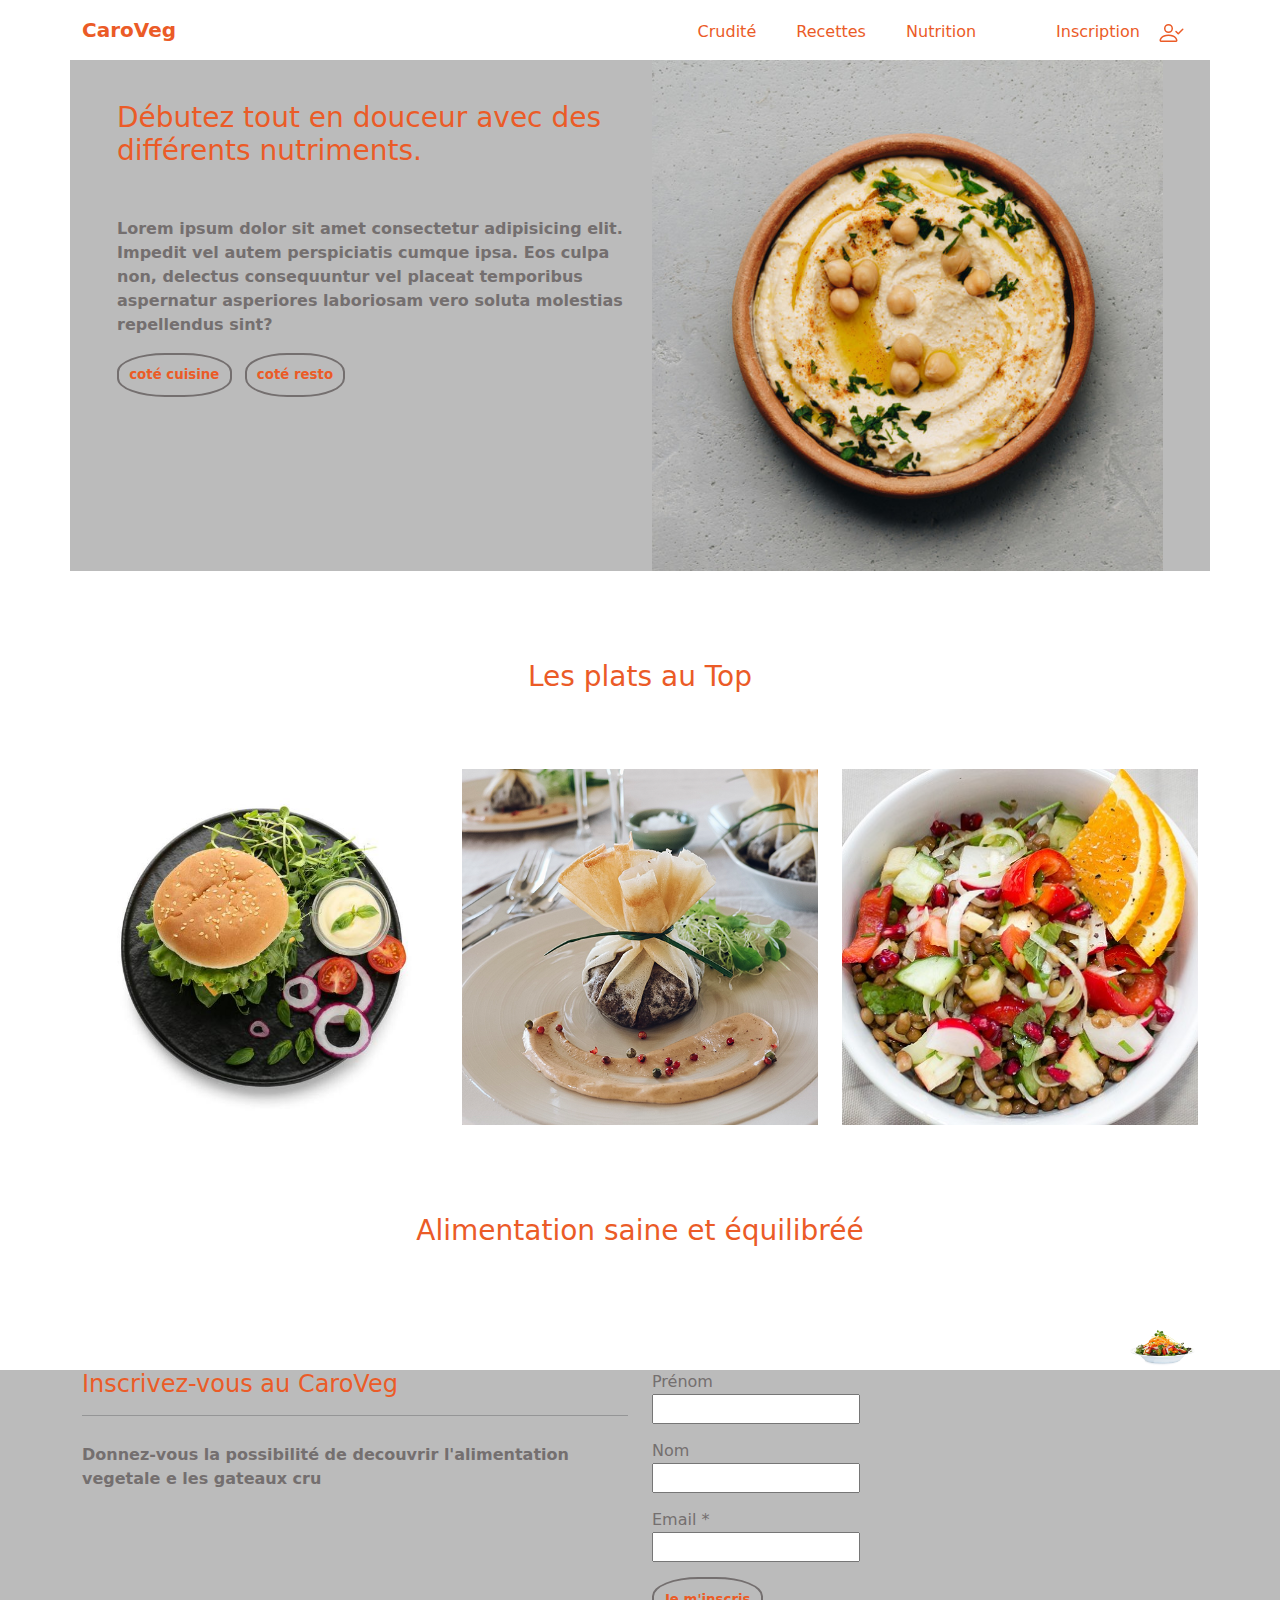
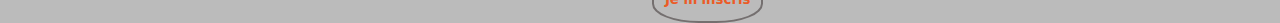
<file: caroVeg.html>
<!DOCTYPE html>
<html lang="en">
<head>
    <meta charset="UTF-8">
    <meta http-equiv="X-UA-Compatible" content="IE=edge">
    <meta name="viewport" content="width=device-width, initial-scale=1.0">
    <link rel="stylesheet" href="https://cdn.jsdelivr.net/npm/bootstrap@5.2.0-beta1/dist/css/bootstrap.min.css
    ">
    <link rel="stylesheet" href="CaroStyle.css">
    <title>Alimentation vivante</title>
</head>
<body>
    <nav>
        <div class="container">
            <div class="d-flex justify-content-between">
                <div class="logo">CaroVeg</div>
                <div class="menu">
                    <div class="lien-menu-container">
                        <ul class="lien-menu">
                            <li><a href=""> Crudité</a></li>
                            <li><a href="">Recettes</a></li>
                            <li><a href="">Nutrition</a></li>
                        </ul>
                    </div>
                       
                    <div class="button  justify-content-end inscription">
                        <div>
                            <a href="">Inscription</a>
                            <a href="">
                                <svg xmlns="http://www.w3.org/2000/svg" width="16" height="16" 
                                fill="currentColor" class="bi bi-person-check lock" viewBox="0 0 16 16">
                                    <path d="M6 8a3 3 0 1 0 0-6 3 3 0 0 0 0 6zm2-3a2 2 0 1 1-4 0 2 2 0 0 1 4 0zm4 
                                    8c0 1-1 1-1 1H1s-1 0-1-1 1-4 6-4 6 3 6 4zm-1-.004c-.001-.246-.154-.986-.832-1.664C9.516 10.68 8.289 
                                    10 6 10c-2.29 0-3.516.68-4.168 1.332-.678.678-.83 1.418-.832 1.664h10z"/>
                                    <path fill-rule="evenodd" d="M15.854 5.146a.5.5 0 0 1 0 .708l-3 3a.5.5 0
                                        0 1-.708 0l-1.5-1.5a.5.5 0 0 1 .708-.708L12.5 7.793l2.646-2.647a.5.5 0 0 1 .708 0z"/>
                                </svg>
                            </a>
                        </div>
                        
                    </div>
                </div>
            </div>
        </div>
    </nav>
    <div class="header">
        <div class="container">
            <div class="row classeur">
                <div class="col-6">
                    <h3>Débutez tout en douceur avec des différents nutriments. </h3>
                        
                    <p>
                        Lorem ipsum dolor sit amet consectetur adipisicing elit. 
                        Impedit vel autem perspiciatis cumque ipsa. Eos culpa non, delectus consequuntur vel placeat 
                        temporibus aspernatur asperiores laboriosam vero soluta 
                        molestias repellendus sint?
                    </p>
                    <div class="button-cuisine prova">
                        <button class="link-btn me-2">coté cuisine</button>
                        <button class="link-btn">coté resto</button>                
                    </div>
                </div>
                <div class="col-6">
                    <img src="./houmous.jpeg" alt="">
                </div>        
        </div>
        </div>
    </div>
    <section>
        <div class="container">
            <h3>Les plats au Top</h3>
            <div class="row justify-content-center">
                <div class="col-4">
                    <a href="" class="alternatif" style="background-image: url(./burger.jpeg)">
                    </a>
                </div>
                <div class="col-4">
                    <a href="" class="alternatif" style="background-image: url(./dessert.png)">
                    </a>
                </div>
                <div class="col-4">
                    <a href="" class="alternatif" style="background-image: url(./salade.jpg)">
                    </a>
                </div>
            </div>
        </div>
    </section>
    <section>
        <div class="container">
            <h3>Alimentation saine et équilibréé</h3>
            <div class="row justify-content-end d-flex">
                <div class="col-md-1">
                    <img src="./design.png" class="design" alt="">
                </div>
            </div>
        </div>
    </section>
  

<div class="footer">
    <div class="container">
        <div class="row">
            <div class="col-6">
                <h4>Inscrivez-vous au CaroVeg</h4>
                <hr>
                <p>Donnez-vous la possibilité de decouvrir l'alimentation vegetale e les gateaux cru</p>
            </div>
            <div class="col-6">
                <form action="">
                    <div class="contenitore-campi">
                        <label for="">Prénom</label>
                        <input type="text" id="prenom">
                        <div class="prenom validazione" id="prenomVide"></div>                
                    </div>
                    <div class="contenitore-campi">
                        <label for="">Nom</label>
                        <input type="text" id="nom">
                        <div id="nomVide" class="validazione"></div>
                    </div>
                    <div class="contenitore-campi">
                        <label for=""> Email *</label>
                        <input type="text" name="" id="mail">
                        <div class="mail validazione" id="mailVide"></div>
                    </div>
                    <input type="submit"  class="link-btn" value="Je m'inscris" id="inscription">
                </form>
            </div>
        </div>
    </div>
</div>
<script>

    let inscription=document.getElementById("inscription");
    inscription.addEventListener('click', (e) =>
    {
        e.preventDefault();
        

    
        let nomVide=document.getElementById("nomVide"); 
        let prenomVide=document.getElementById("prenomVide");    
        let mailVide=document.getElementById("mailVide");    
        
    
        let nom=document.getElementById("nom"); 
        let prenom=document.getElementById("prenom");    
        let mail=document.getElementById("mail");    
            if(nom.value=="")
            {
                nomVide.textContent="Inserer votre nom";
            }else{
                nomVide.textContent="";
            }

            if(prenom.value=="")                    
            {
                prenomVide.textContent="Inserer votre prenom";

            }else{
                prenomVide.textContent="";
            }

            if(mail.value=="")
            {
                mailVide.textContent="Inserer votre e-mail";
            }else{
                mailVide.textContent="";
            }
        
    });
</script>
</body>
</html>
</file>
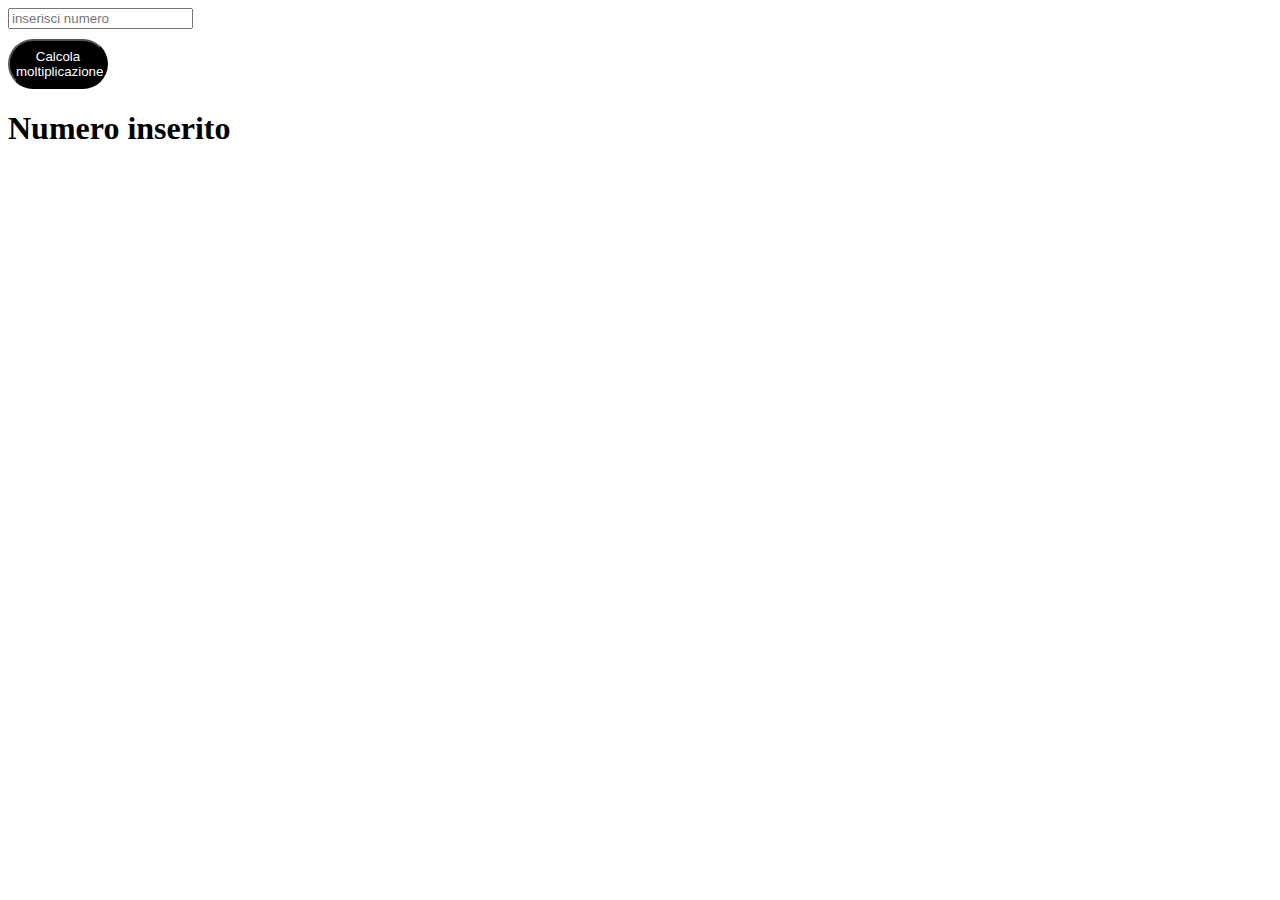
<file: inizio.html>
<!DOCTYPE html>
<html lang="en">
  <head>
    <meta charset="UTF-8" />
    <meta http-equiv="X-UA-Compatible" content="IE=edge" />
    <meta name="viewport" content="width=device-width, initial-scale=1.0" />
    <title>Document</title>
    <style>
      button {
        border-radius: 25px;
        background-color: black;
        color: white;
        width: 100px;
        height: 50px;
      }
      input {
        display: block;
        margin-bottom: 10px;
      }
    </style>
  </head>
  <body>
    <input type="text" name="numero" placeholder="inserisci numero" />
    <button>Calcola moltiplicazione</button>
    <h1>Numero inserito</h1>
    <script>
      let numero = document.querySelector("input");
      let invia = document.querySelector("button");
      let title = document.querySelector("h1");

      function moltiplicazione(number) {
        let risultato = number * number;
        console.log(risultato);
      }
      invia.addEventListener("click", () => {
        moltiplicazione(numero.value);
      });

      class persona {
        constructor(nome, cognome, interesse, eta) {
          this.nome = nome;
          this.cognome = cognome;
          this.interesse = interesse;
          this.eta = eta;
        }
      }
      class Insegnante extends persona {
        constructor(nome, cognome, interesse, eta, materia) {
          super(nome, cognome, interesse, eta);
          this.materia = materia;
        }
        get() {
          return this._materia;
        }
        set(nuovaMateria) {
          this._materia = nuovaMateria;
        }
        valutazione(alunno) {
          console.log(
            `Devi stare piu attento ${alunno} devi essere piu concentrato in classe`
          );
        }
      }
      const insegnante = new Insegnante(
        "Anna",
        "Rossi",
        ["leggere", "cucinare"],
        25,
        "Geografia"
      );
      insegnante.valutazione("Luca");
      console.log(insegnante);
      insegnante.materia = "Storia";
      console.log(insegnante.materia);
      insegnante.valutazione("Gino");

      let requestUrl = "classe.json";
      let request = new XMLHttpRequest();
      request.open("GET", requestUrl);
      request.responseType = "json";
      request.send();

      request.onload = function () {
        const classe = request.response;
        console.log(classe);
      };

      fetch("classe.json")
        .then(function (response) {
          return response.json();
        })
        .then(function (json) {
          classe = json;
          console.log("Dati", classe);
        })
        .catch(function (err) {
          console.log("errore  " + err.message);
        });
    </script>
  </body>
</html>
</file>
<file: CaroStyle.css>
.logo {
  color: rgb(235, 91, 39);
  line-height: 60px;
  font-size: 20px;
  font-weight: bold;
}
.lien-menu-container {
  margin-right: 45px;
}
.lien-menu li {
  list-style: none;
  display: inline-block;
  margin-right: 35px;
}
.menu {
  display: flex;
  padding-top: 20px;
}
img {
  max-width: 100%;
}
.header h3 {
  text-align: left;
}
.classeur {
  padding: 0 35px;
}
h3 {
  padding-top: 10%;
  color: rgb(235, 91, 39);
}
p {
  padding-top: 2%;
  font-weight: bolder;
  color: #746f6f;
}

.classeur {
  background-color: #bbbbbb;
}
.link-btn{
  font-size: smaller;
  border-radius: 42%;
  border-style: double;
  padding: 2%;
  font-weight: bold;
  color: rgb(235, 91, 39);
  background-color: transparent;
  border-color: #746f6f;
}
h3 {
  padding-top: 8%;
  padding-bottom: 6%;
  text-align: center;
}
.inscription {
  display: flex;
  position: relative;
}
.lock {
  height: 24px;
  width: 53px;
}
.alternatif {
  display: block;
  width: 100%;
  padding-bottom: 100%;
  background-position: center;
  background-size: cover;
  background-repeat: no-repeat;
}
a {
  text-decoration-line: none;
  color: rgb(235, 91, 39);
}

a:hover {
  color: #746f6f;
}
h4 {
  color: rgb(235, 91, 39);
}
.footer {
  background-color: #bbbbbb;
}
label {
  color: #746f6f;
}

.btn-inscription {
  color: #746f6f;
  margin-bottom: 2%;
}
.btn-cuisine:hover {
  color: rgb(235, 91, 39);
  background-color: white;
  border-color: rgb(235, 91, 39);
}
.link-btn:hover {
  color: rgb(235, 91, 39);
  background-color: white;
  border-color: rgb(235, 91, 39);
}

.design {
  margin-right: 0;
}

label,input{
  display: block;
}
.contenitore-campi{
  margin-bottom: 15px;
}
.validazione{
  color: #734646;
  font-weight: bold;
}
</file>
